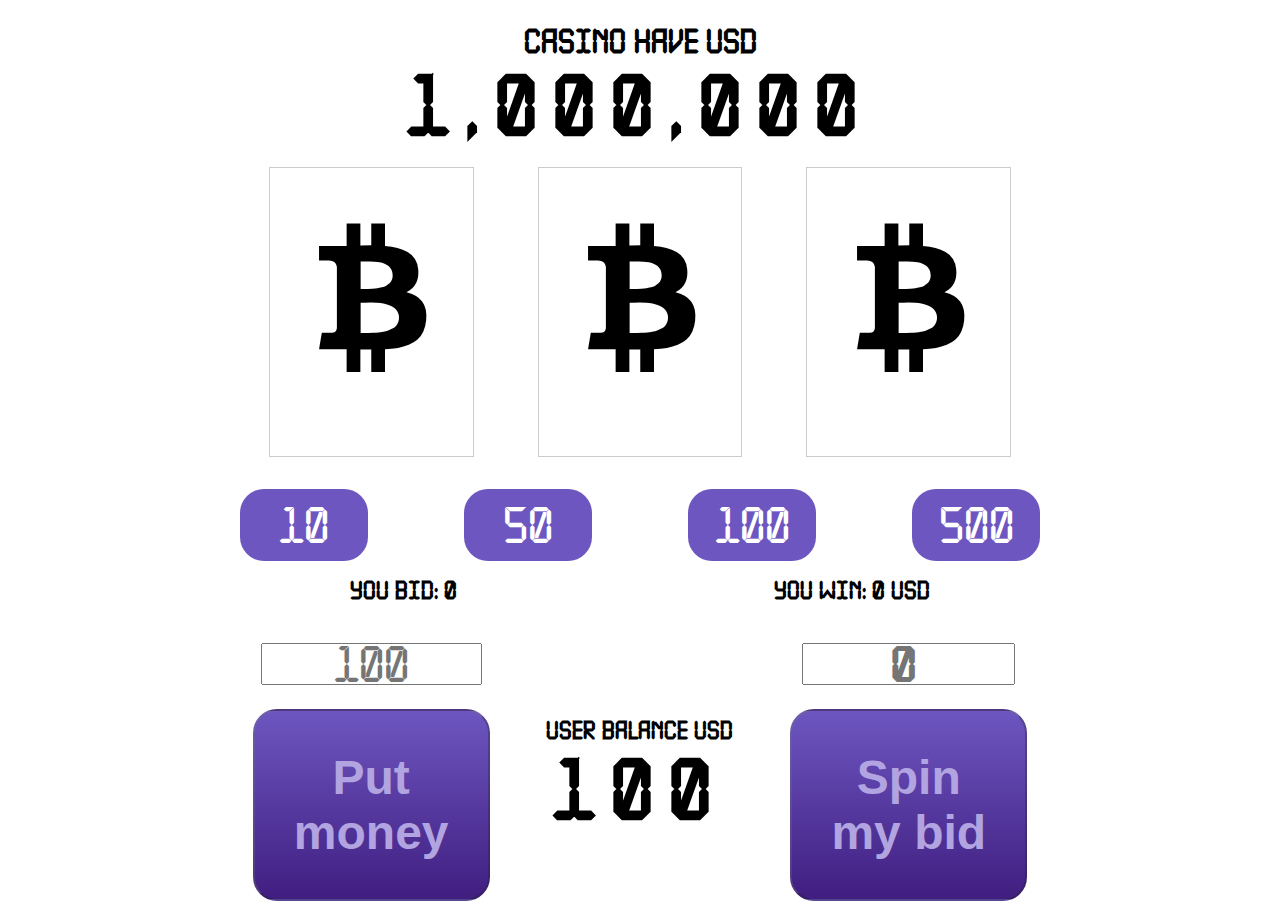
<file: index.html>
<!DOCTYPE html>
<html lang="en">

<head>
    <meta charset="UTF-8">
    <meta name="viewport" content="width=device-width, initial-scale=1.0">
    <meta http-equiv="X-UA-Compatible" content="ie=edge">
    <link rel="stylesheet" href="https://stackpath.bootstrapcdn.com/font-awesome/4.7.0/css/font-awesome.min.css">
    <link rel="stylesheet" href="style.css">
    <title>Document</title>
</head>

<body>

    <div class="main">
        <section class="casino-balance">
            <h1>Casino have USD</h1>
            <span class="casinoBallance"></span>
        </section>


        <div class="result row">
            <h3 class="one"><i class="fa fa-btc fa-lg"></i></h3>
            <h3 class="two"><i class="fa fa-btc fa-lg"></i></h3>
            <h3 class="three"><i class="fa fa-btc fa-lg"></i></h3>
            <!-- <div class="spin-main">
                <div class="spin one">
                    <i class="fa fa-btc fa-lg" data-id="1"></i>
                    <i class="fa fa-eur fa-lg" data-id="2"></i>
                    <i class="fa fa-rub fa-lg" data-id="3"></i>
                    <i class="fa fa-jpy fa-lg" data-id="4"></i>
                    <i class="fa fa-gbp fa-lg" data-id="5"></i>

                    <i class="fa fa-btc fa-lg" data-id="1"></i>
                    <i class="fa fa-eur fa-lg" data-id="2"></i>
                    <i class="fa fa-rub fa-lg" data-id="3"></i>
                </div>
            </div>
            <div class="spin-main">
                <div class="spin two">
                    <i class="fa fa-btc fa-lg"></i>
                    <i class="fa fa-eur fa-lg"></i>
                    <i class="fa fa-rub fa-lg"></i>
                    <i class="fa fa-jpy fa-lg"></i>
                    <i class="fa fa-gbp fa-lg"></i>

                    <i class="fa fa-btc fa-lg"></i>
                    <i class="fa fa-eur fa-lg"></i>
                    <i class="fa fa-rub fa-lg"></i>
                </div>
            </div>
            <div class="spin-main">
                <div class="spin three">
                    <i class="fa fa-btc fa-lg"></i>
                    <i class="fa fa-eur fa-lg"></i>
                    <i class="fa fa-rub fa-lg"></i>
                    <i class="fa fa-jpy fa-lg"></i>
                    <i class="fa fa-gbp fa-lg"></i>

                    <i class="fa fa-btc fa-lg"></i>
                    <i class="fa fa-eur fa-lg"></i>
                    <i class="fa fa-rub fa-lg"></i>
                </div>
            </div> -->
        </div>
        <div class="row bid-panel blink_me">
            <p>10</p>
            <p>50</p>
            <p>100</p>
            <p>500</p>
        </div>
        <div class="infoBlock row">
            <h2>You Bid: <span class="h3">0</span></h2>
            <h2>You win: <span class="h2">0</span> USD</h2>
        </div>

        <div class="row roll-panel">
            <div>
                <input type="text" name="" id="" class="put-nomey-input" placeholder="100">

                <button class="put-nomey" disabled>Put money</button>
            </div>
            <div class="ballans-user">
                <h2>User balance USD</h2>
                <p class="ballans">0</p>
            </div>
            <!-- <div>
                <h2>You Bid</h2>
                
            </div> -->
            <div>
                <input type="text" name="" id="" class="bid put-nomey-input" placeholder="0">
                <button class="reff" disabled>Spin my bid <span class="h3"></span></button>
            </div>
        </div>
    </div>
    <div class="massage-error">
        <h2 class="max-bid"></h2>
    </div>
    <script src="script.js"></script>
</body>

</html>
</file>
<file: style.css>
@font-face {
	font-family: 'Conv_362_LCDNOVA';
	src: url('fonts/362_LCDNOVA.eot');
    src: local('☺'), url('fonts/362_LCDNOVA.woff') format('woff'), 
    url('fonts/362_LCDNOVA.ttf') format('truetype'), 
    url('fonts/362_LCDNOVA.svg') format('svg');
	font-weight: normal;
	font-style: normal;
}

.row{
    display: flex;
}

.main{
    width: 70vw;
    font-family: Conv_362_LCDNOVA;
    margin: 0 auto;
}

.result{
    width: 90%;
    margin: 0 auto;
    justify-content: center;
}
.result>h3{
    width: 7em;
    padding: 2em 0;
    font-size: 2em;
    font-weight: 700;
    border: 1px solid #ccc;
    margin: 1em;
    text-align: center;
    min-height: 5em;
/* transform: scaleX(1.2); */
}

.result h3 .fa{
    font-size: 5em;
}


.reff, .put-nomey{
    min-height: 4em;
    width: 100%;
    padding: .5em;
    background: linear-gradient(rgb(109, 86, 192), rgb(64, 30, 128));
    font-size: 3em;
    color: aliceblue;
    border-radius: .5em;
    font-weight: 700;
    cursor: pointer;
    text-align: center;
    display: block;
    box-sizing: border-box;
}

.casino-balance{
    margin: 0 auto;
    display: flex;
    flex-direction: column;
}

.casino-balance h1{
    text-align: center;
}

.casino-balance span{
    font-size: 5em;
    letter-spacing: .2em;
    font-weight: 700;
    padding: 0;
    margin: 0 .25em;
    text-align: center;
}
.spin-main{
    width: 200px;
    height: 400px;
    overflow: hidden;
    border: 2px solid red;
    position: relative;
    /* padding: 0.5em; */
    /* box-sizing: border-box; */
}
.spin{
    /* width: 200px;
    height: 600px; */
    /* overflow: hidden; */
    /* border: 2px solid red; */
    display: flex;
    flex-direction: column;
    /* box-sizing: border-box; */
    position: absolute;
    bottom: -100px;
    left: 0;
    transition: cubic-bezier(0.075, 0.82, 0.165, 1);
}

.spin .fa{
    font-size: 6em;
    text-align: center;
    line-height: 2em;
    width: 200px;
    height: 200px;
    
    border: 1px solid #ccc;
    box-sizing: border-box;
}

.roll-panel{
    width: 90%;
    margin: 0 auto;
    align-items: center;
}

.roll-panel div{
    width: 30%;
    padding: 0 1em;
}

.roll-panel h2{
    text-align: center;
}

.ballans{
    font-size: 5em;
    letter-spacing: .2em;
    font-weight: 700;
    padding: 0;
    margin: 0 .25em;
    text-align: center;
    /* border: 1px solid #ccc; */
}



.bid-panel p{
    width: 23%;
    text-align: center;
    box-sizing: border-box;
    border-radius: .5em;
    background: rgb(109, 86, 192);
    padding: .25em .5em;
    margin: 0 1em;
    color: #fff;
    font-size: 3em;
    line-height: 1em;
    min-height: 1em;
    cursor: pointer;
}

/* .blink_me p{
    animation: blinker 1s linear infinite;
  } */
  
  @keyframes blinker {
    /* 0%{
        background: rgb(70, 56, 121);
    } */
    50% {
        background: rgb(115, 87, 218);
        /* color: rgb(177, 164, 224); */
        letter-spacing: .2em;
        transform: scale(1.1);
    }
  }

.bid-panel p:hover{
    animation: blinker .5s linear infinite;
}

.bid{
    font-size: 5em;
    letter-spacing: .2em;
    font-weight: 700;
    width: 100%;
    /* margin: .25em; */
    box-sizing: border-box;
    font-family: Conv_362_LCDNOVA;
    text-align: center;
}

.win{
    font-size: 5em;
    font-weight: 700;
    color: red;
    padding: 0;
    line-height: 1em;
}

.infoBlock{
    justify-content: space-around;
}

.put-nomey-input{
    width: 90%;
    margin: 0.5em auto;
    font-size: 3em;
    display: block;
    text-align: center;
    font-family: Conv_362_LCDNOVA;

}

.massage-error{
    display: static;
    position: absolute;
    top: -6em;
    left: 0;
    width: 100%;
    height: 6em;
    border: saddlebrown 1px solid;
    background: saddlebrown;
    box-sizing: border-box;
    transition: all 1s cubic-bezier(0.075, 0.82, 0.165, 1);
}

.massage-error .max-bid{
    color: #fff;
    font-family: 'Courier New', Courier, monospace;
    /* font-size: 2em; */
    text-align: center;
    padding: .5em;
}


@media screen and (max-width: 600px) {
    .main{
        width: 100vw;
    }
    .bid-panel p{
        width: 45%;
        padding: .25em 0;
        font-size: 2em;
        box-sizing: border-box;
        margin: 0.1em 0.1em;
        border-radius: 0.2em;
    }
    .bid-panel{
        display: flex;
        flex-wrap: wrap;
    }
    .casino-balance span {
        font-size: 3em;
    }

    .result>h3 {
        font-size: 1em;
    }
    .roll-panel {
        flex-direction: column-reverse;
    }
    .roll-panel div {
        width: 100%;
        padding: 0 1em;
    }
    }
</file>
